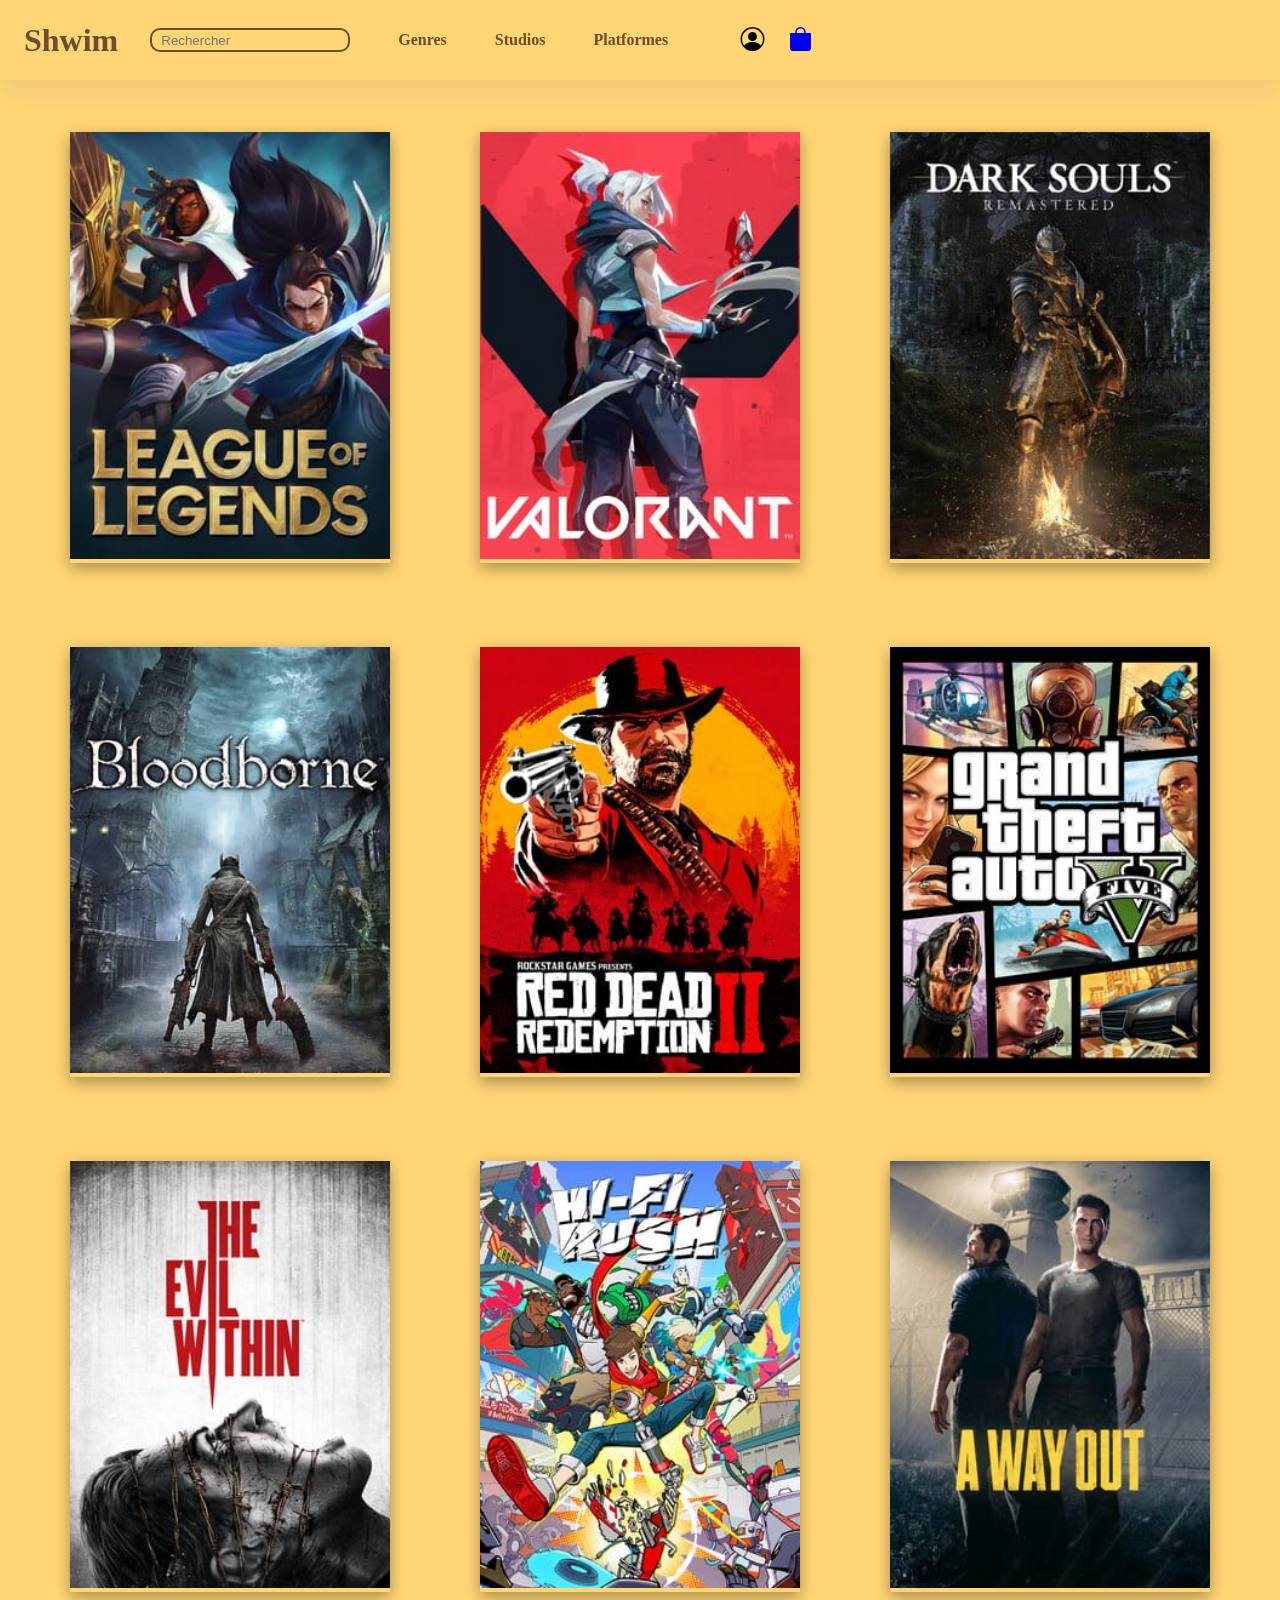
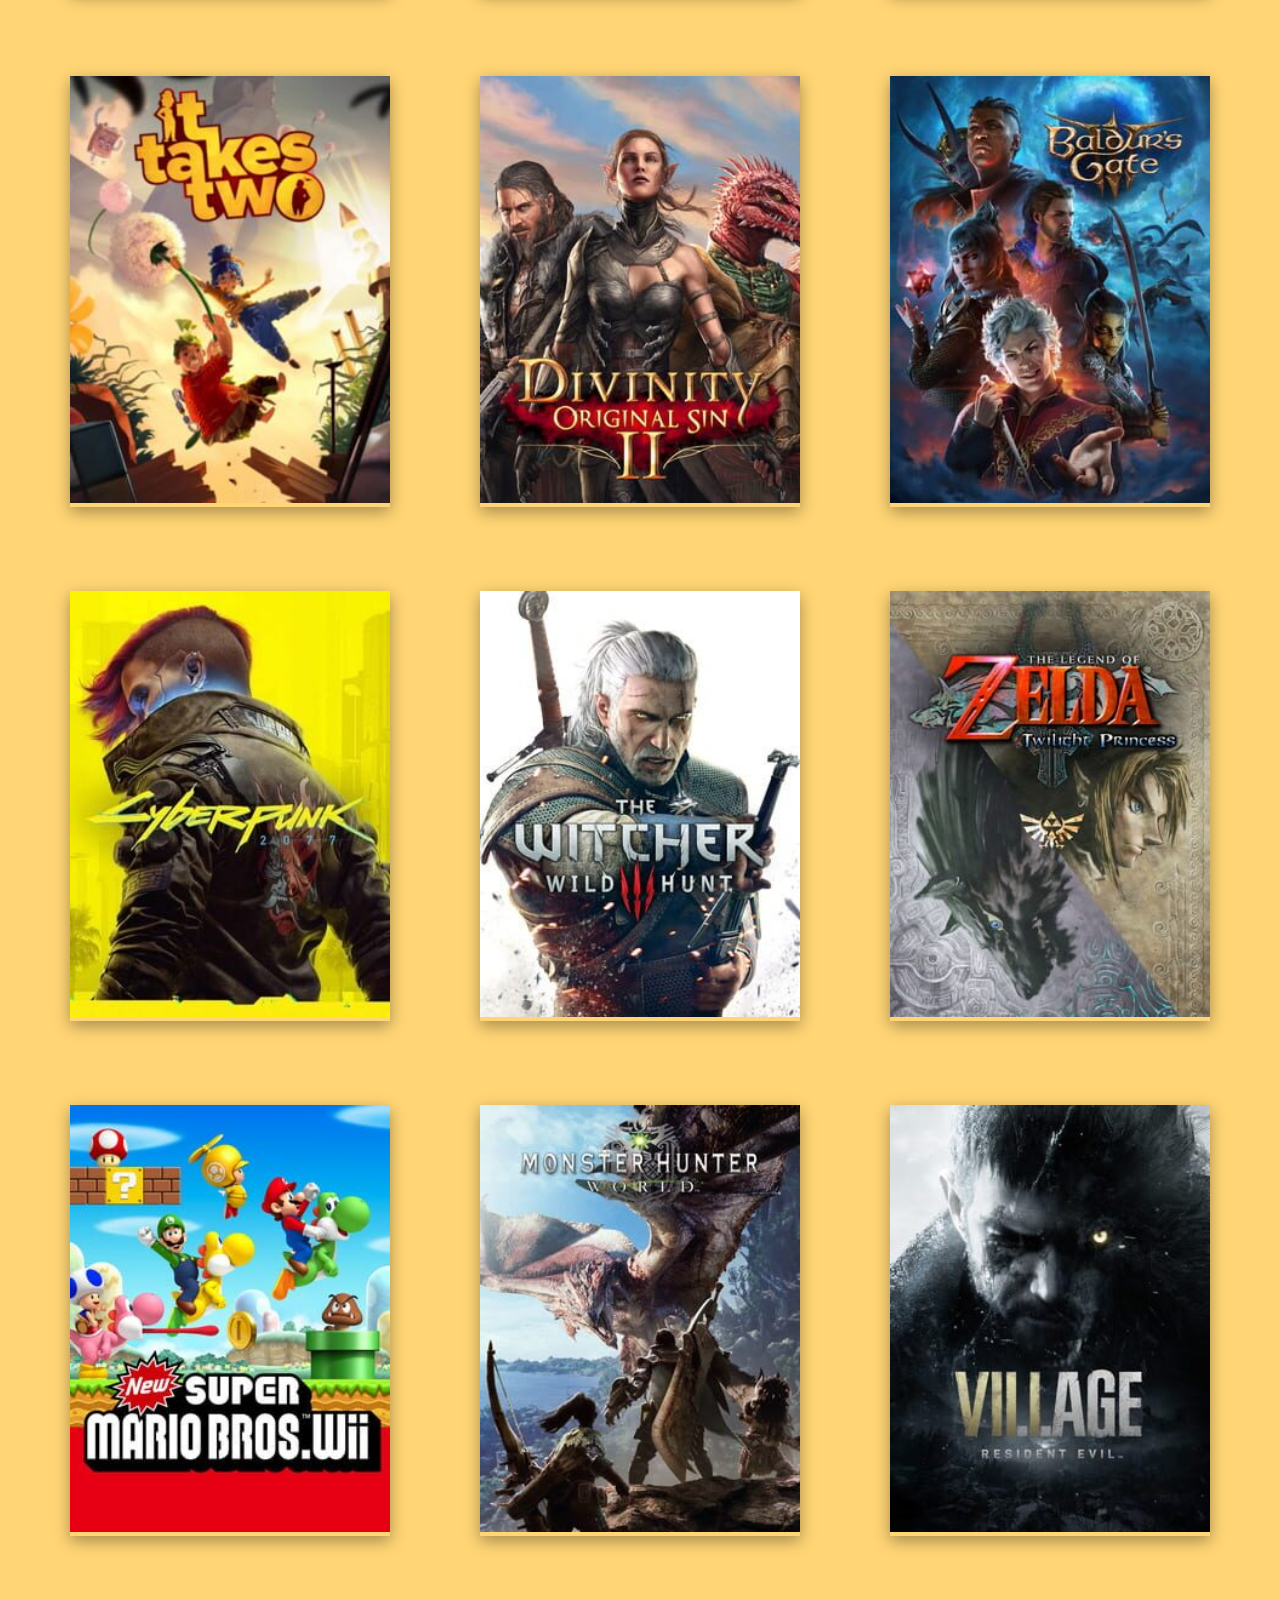
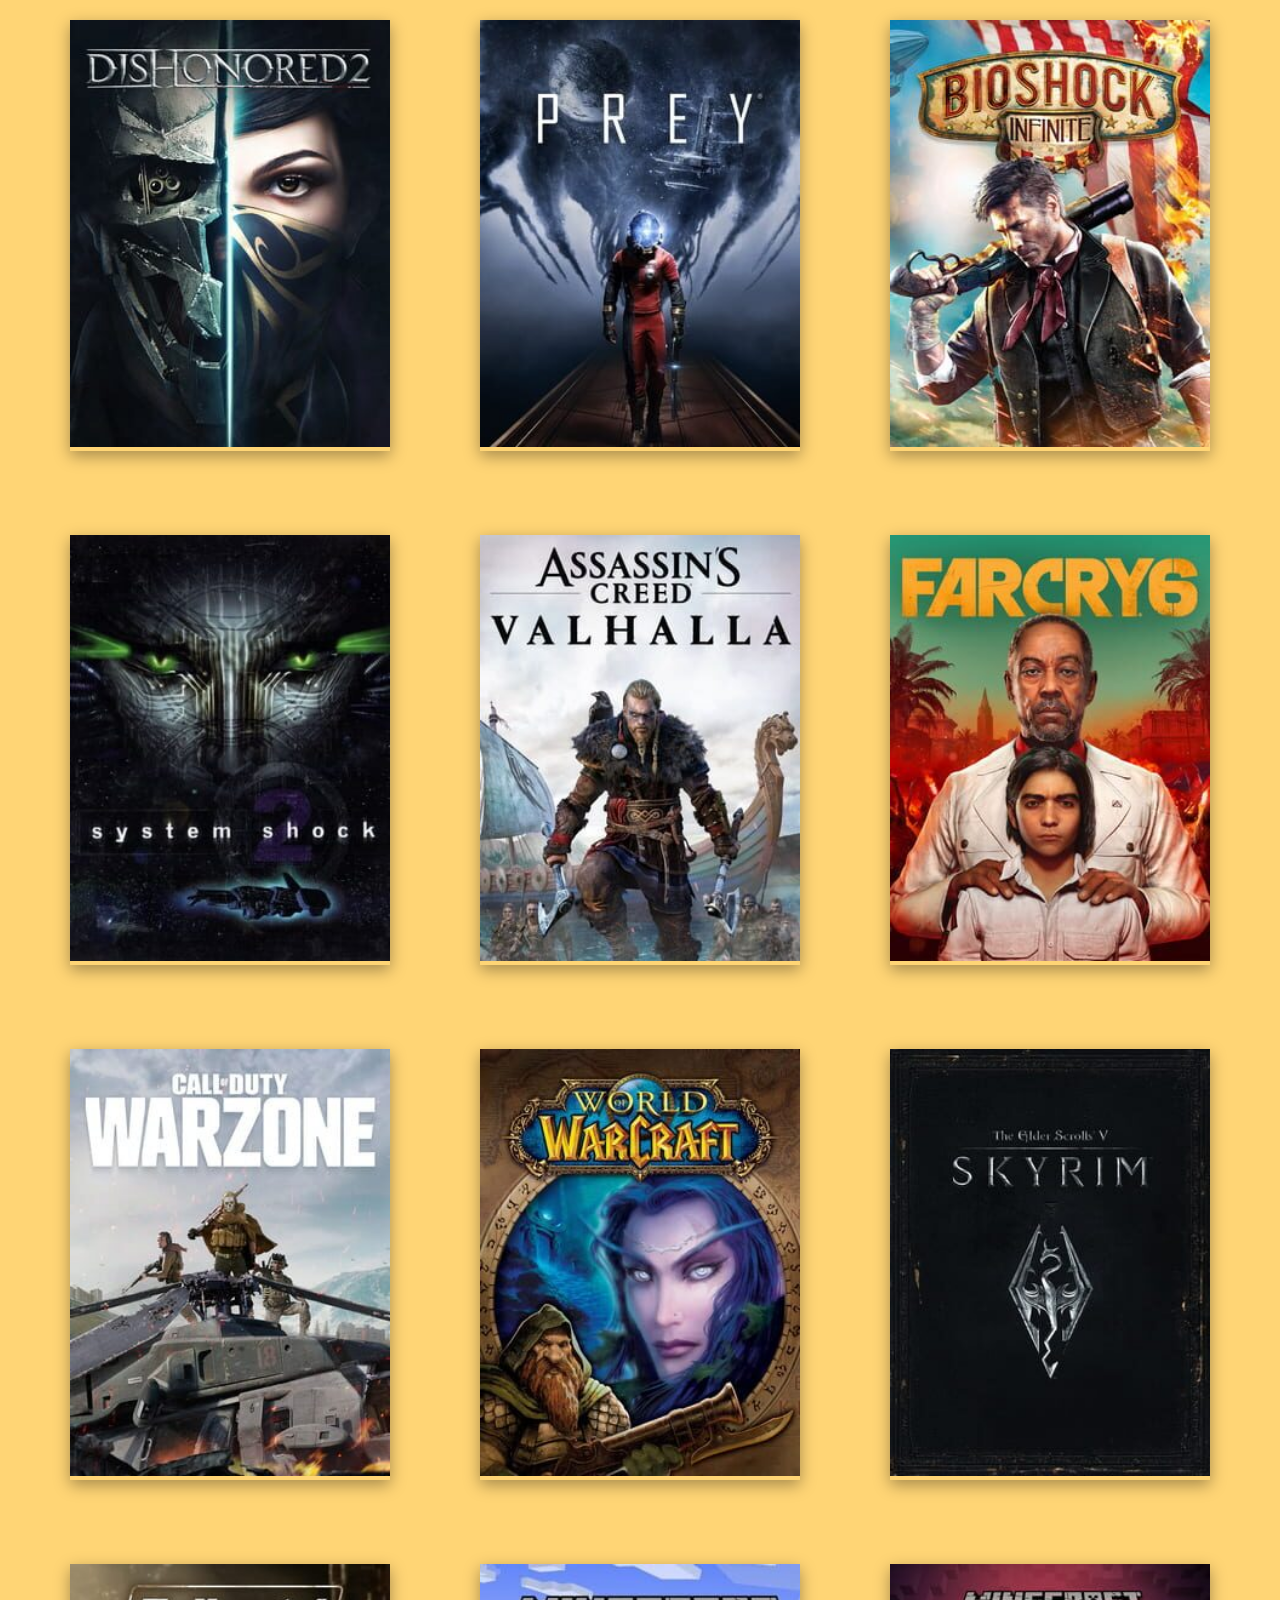
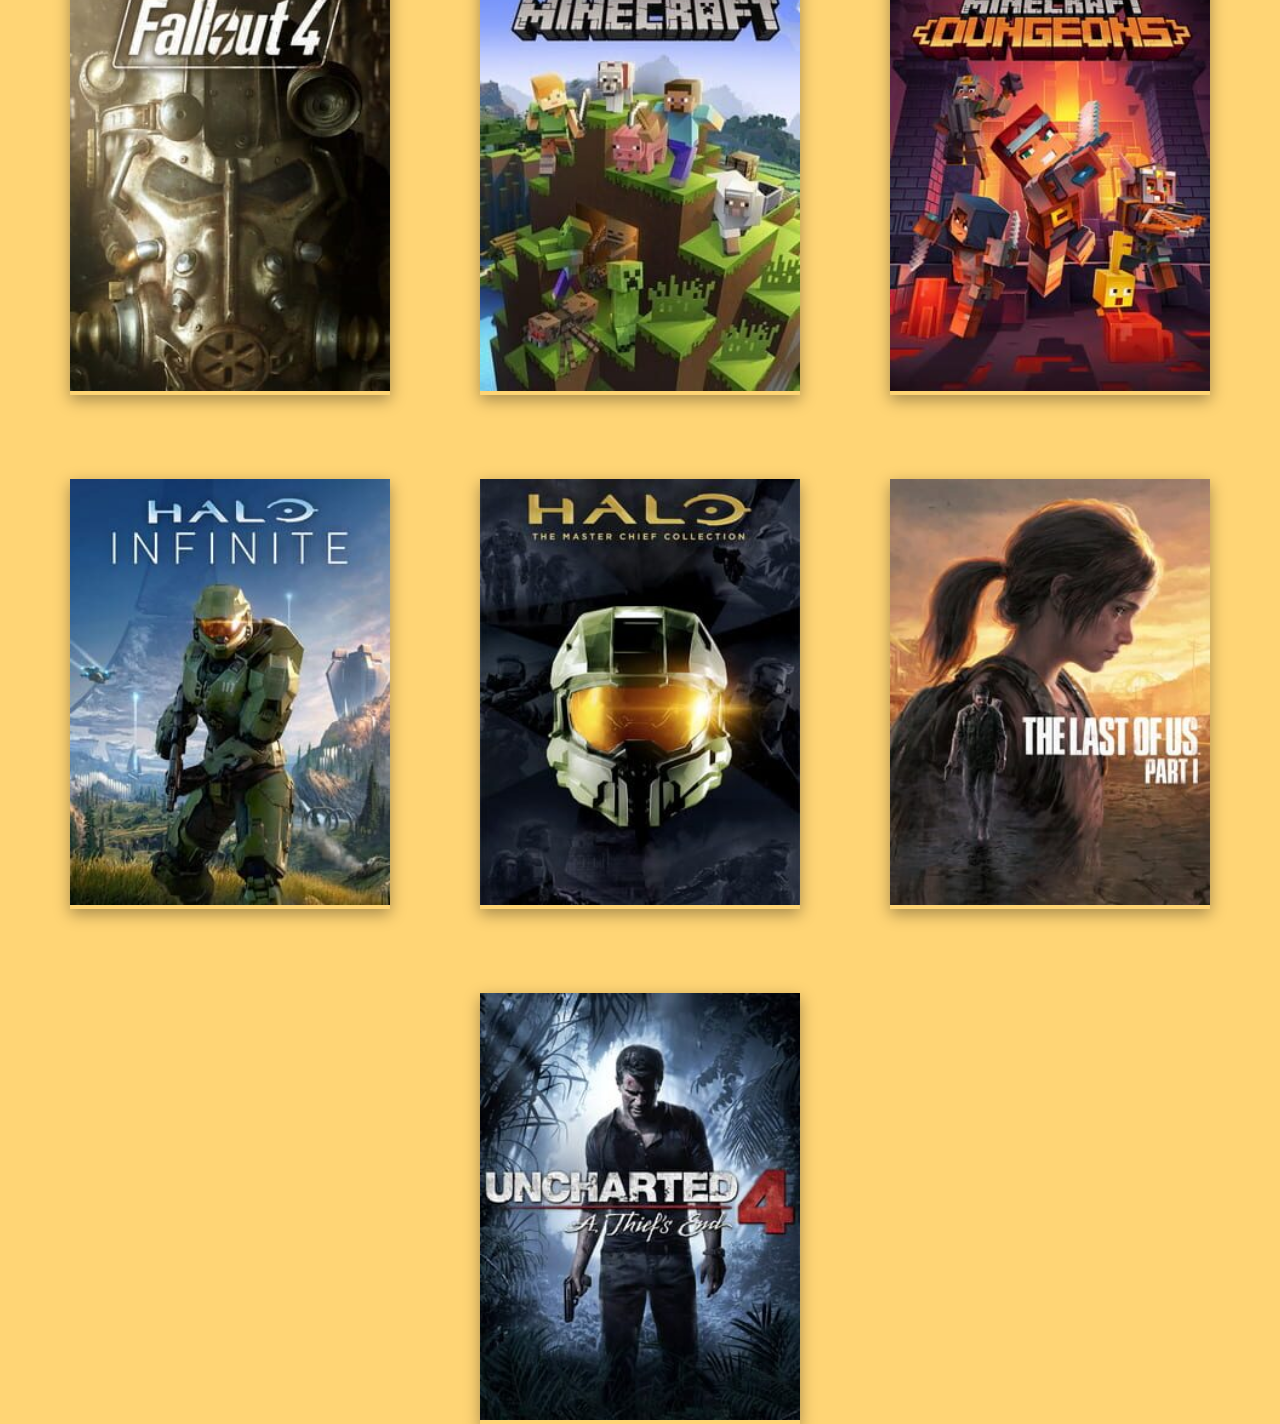
<file: index.html>
<!DOCTYPE html>
<html lang="fr">
<head>
    <meta charset="UTF-8">
    <meta name="viewport" content="width=device-width, initial-scale=1.0">
    <link rel="stylesheet" href="https://cdn.jsdelivr.net/npm/bootstrap-icons@1.11.2/font/bootstrap-icons.min.css">
    <script src="https://cdn.jsdelivr.net/npm/bootstrap@5.3.2/dist/js/bootstrap.bundle.min.js" integrity="sha384-C6RzsynM9kWDrMNeT87bh95OGNyZPhcTNXj1NW7RuBCsyN/o0jlpcV8Qyq46cDfL" crossorigin="anonymous"></script>
    <link rel="stylesheet" href="assets/CSS/accueil.css">
    <title>Document</title>
</head>
<body>
    <div class="header-container">
        <header class="header">
           <h1 class="logo">Shwim</h1>
            <label for="search"></label>
            <input type="text" id="search" placeholder="Rechercher">
            <nav class="nav">
                <li>Genres</li>
                <li>Studios</li>
                <li>Platformes</li>
            </nav>
            <div class="profil-list">
                 <i class="bi bi-person-circle"></i>
                  <a href="panier.html"><i id="panier" class="bi bi-bag-fill"></i></a>
            </div>
        </header>
    </div>
    

    <div id="infos" class="card-container"></div>
    <script src="assets/JS/index.js"></script>
 
    
</body>
</html>
</file>
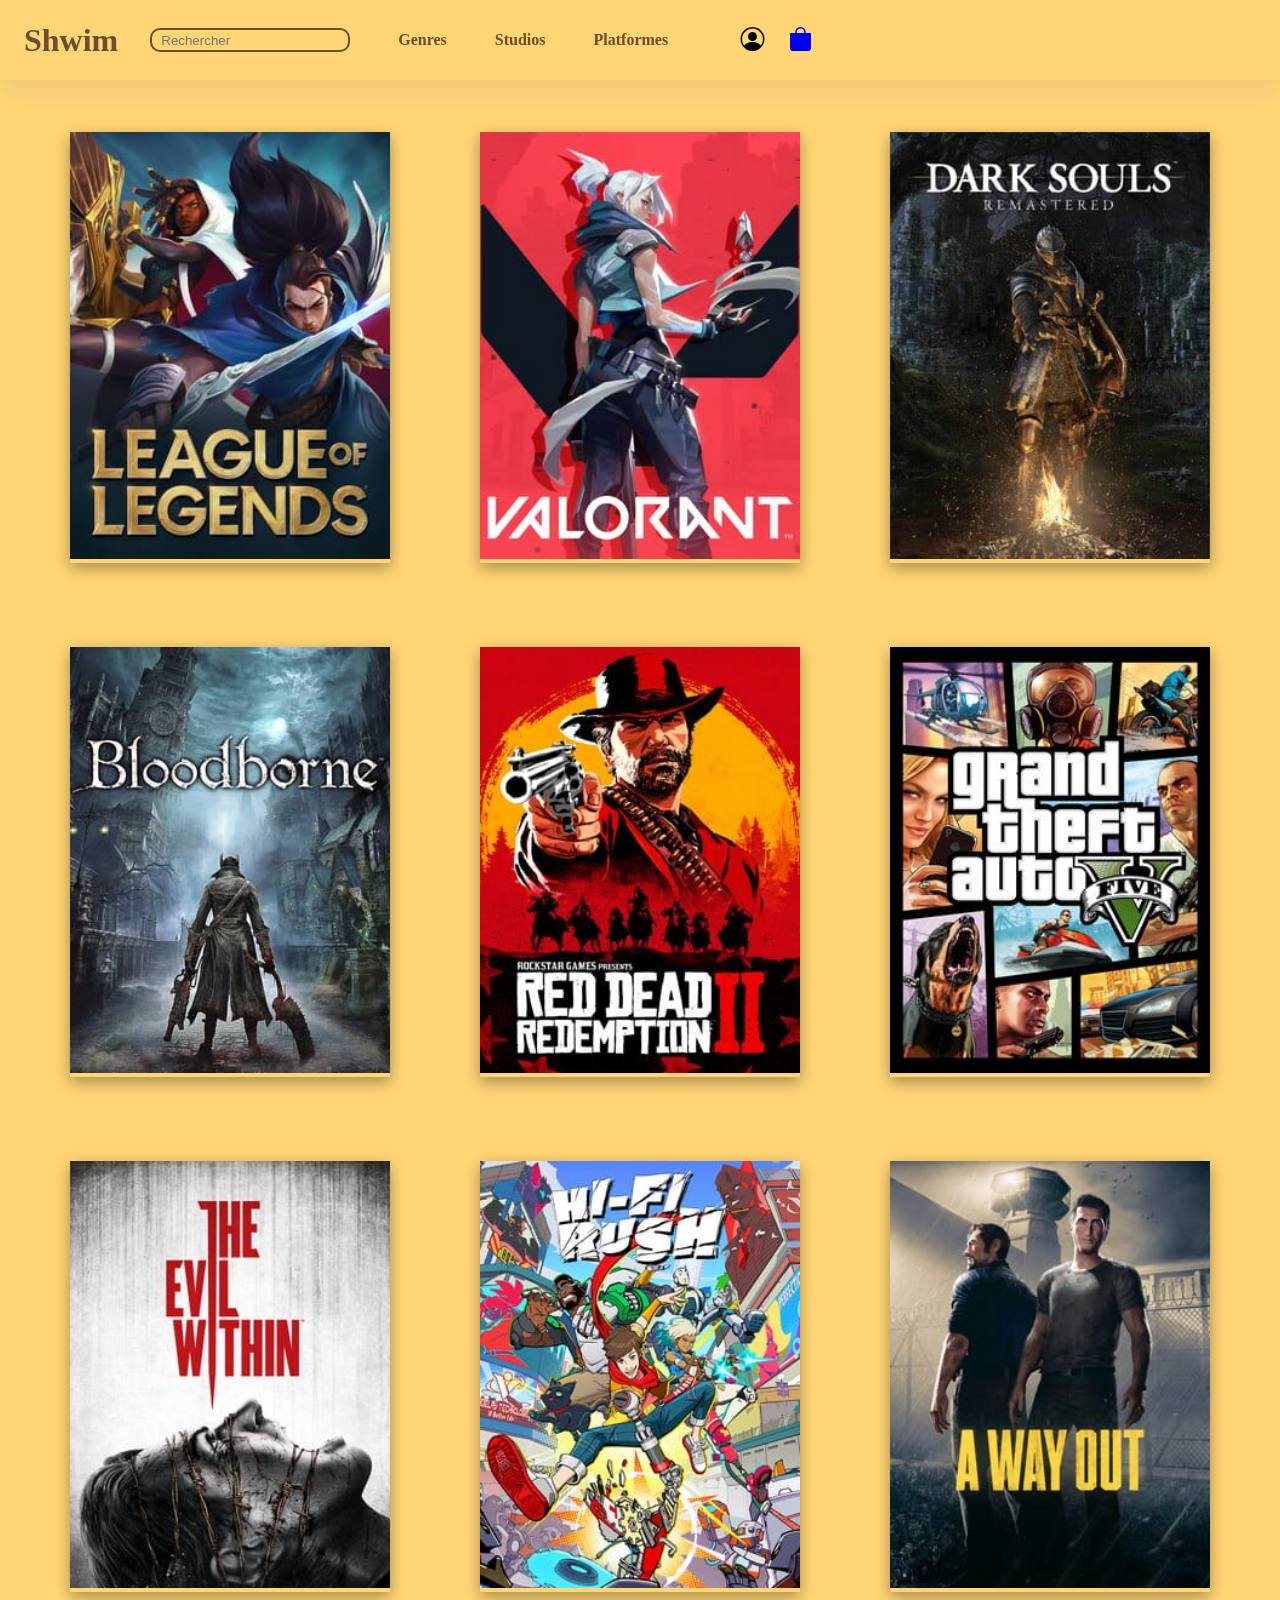
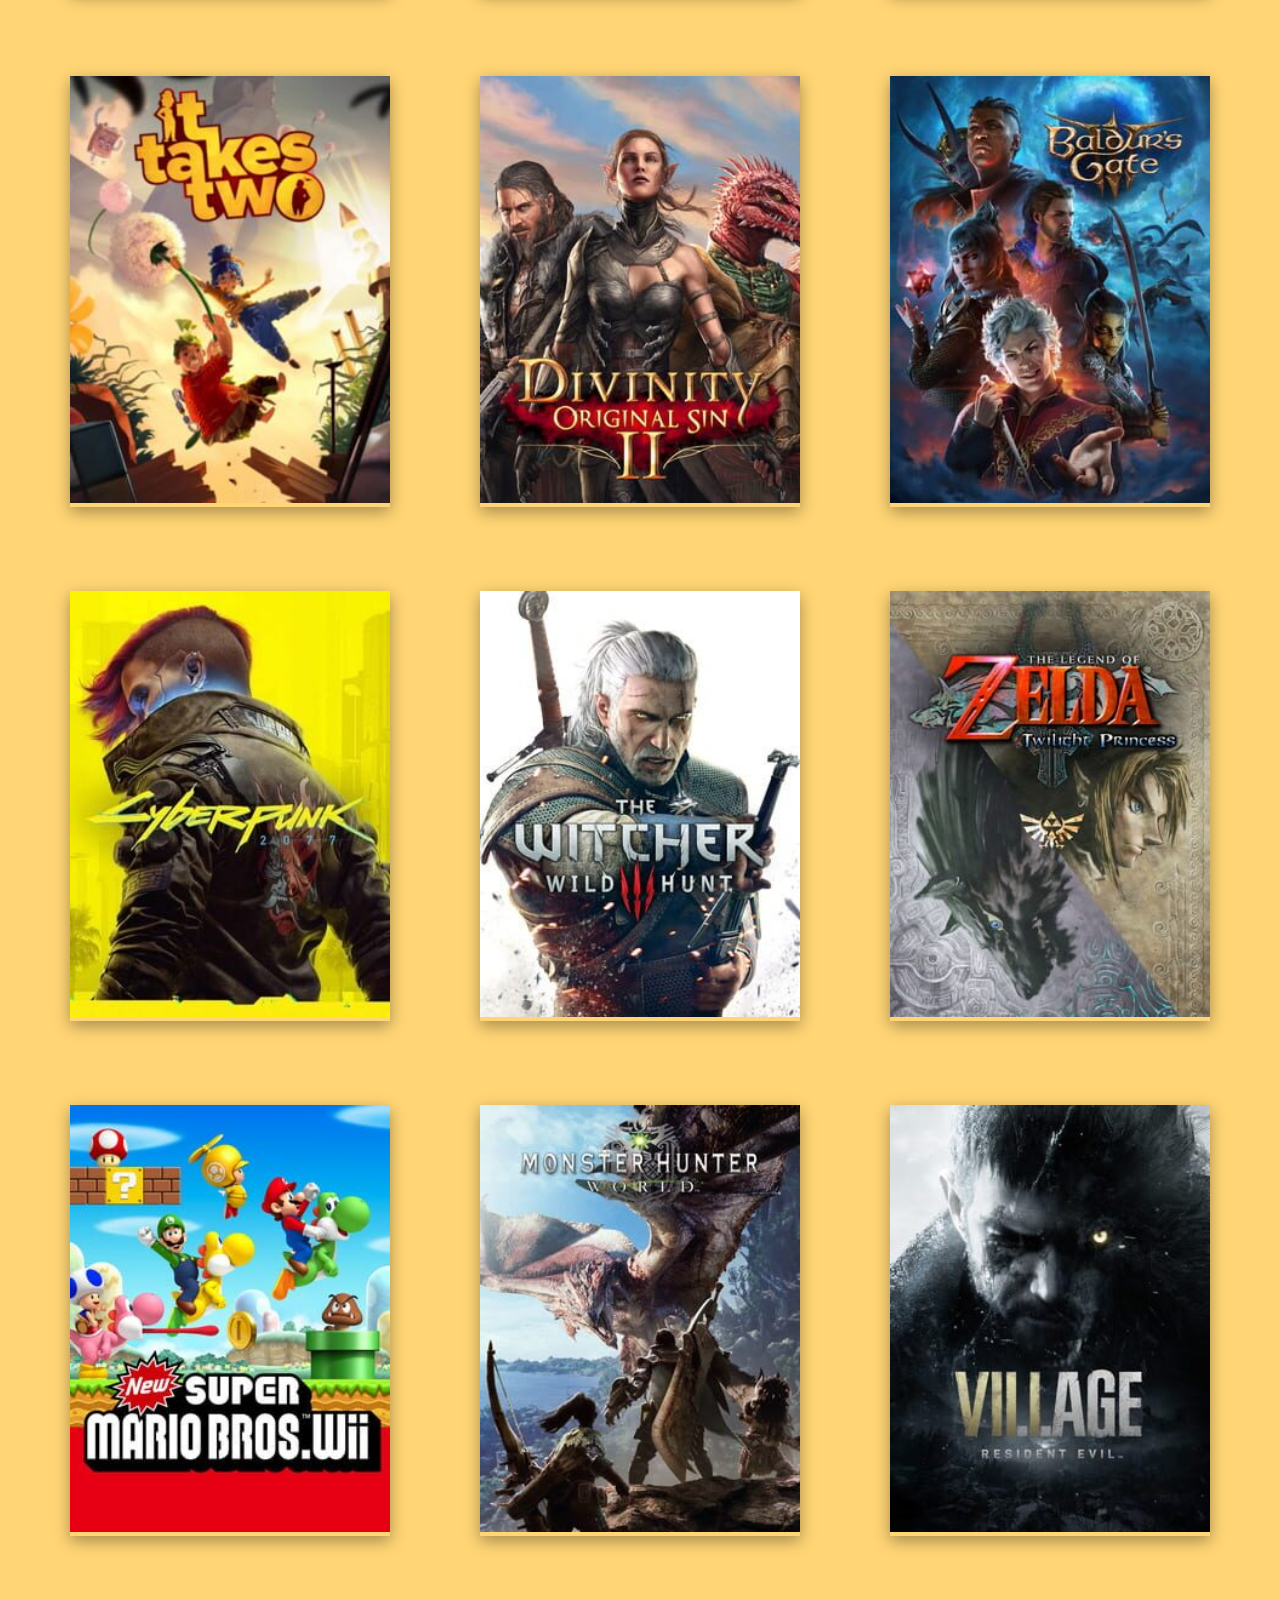
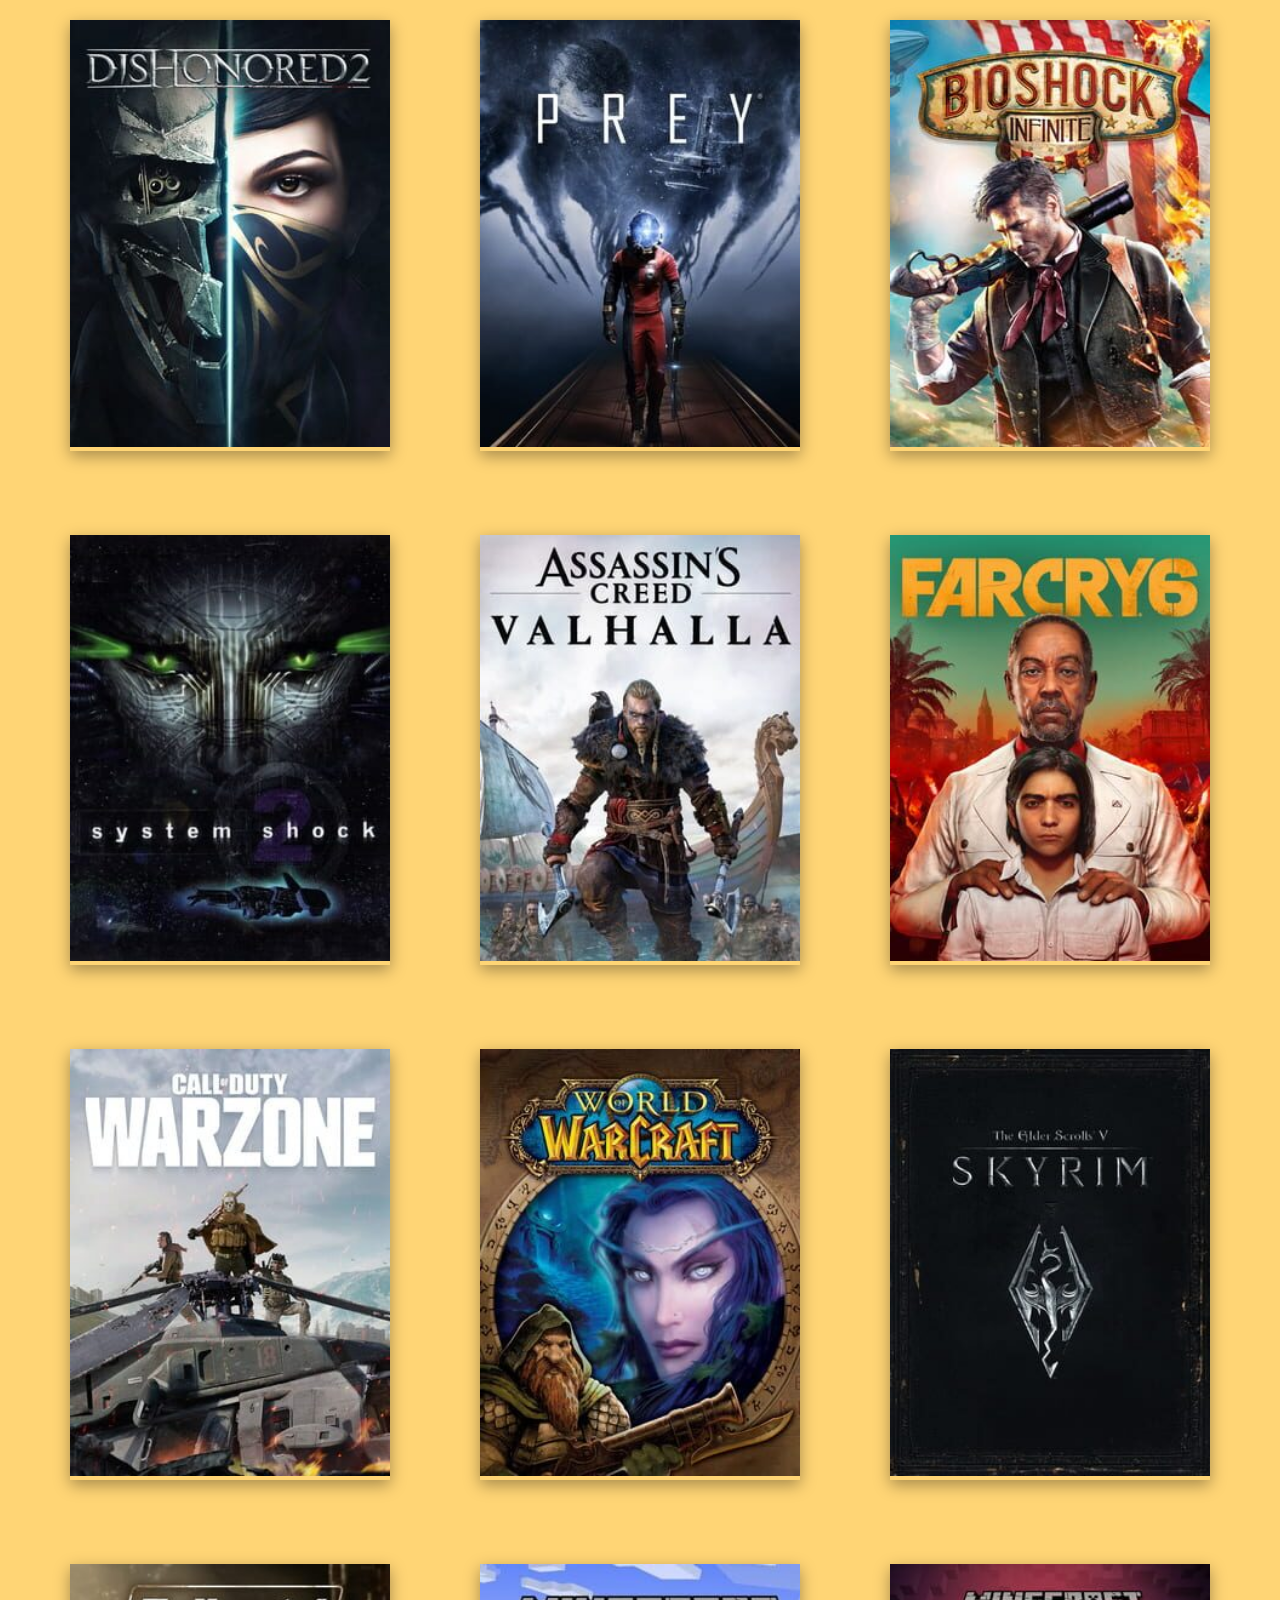
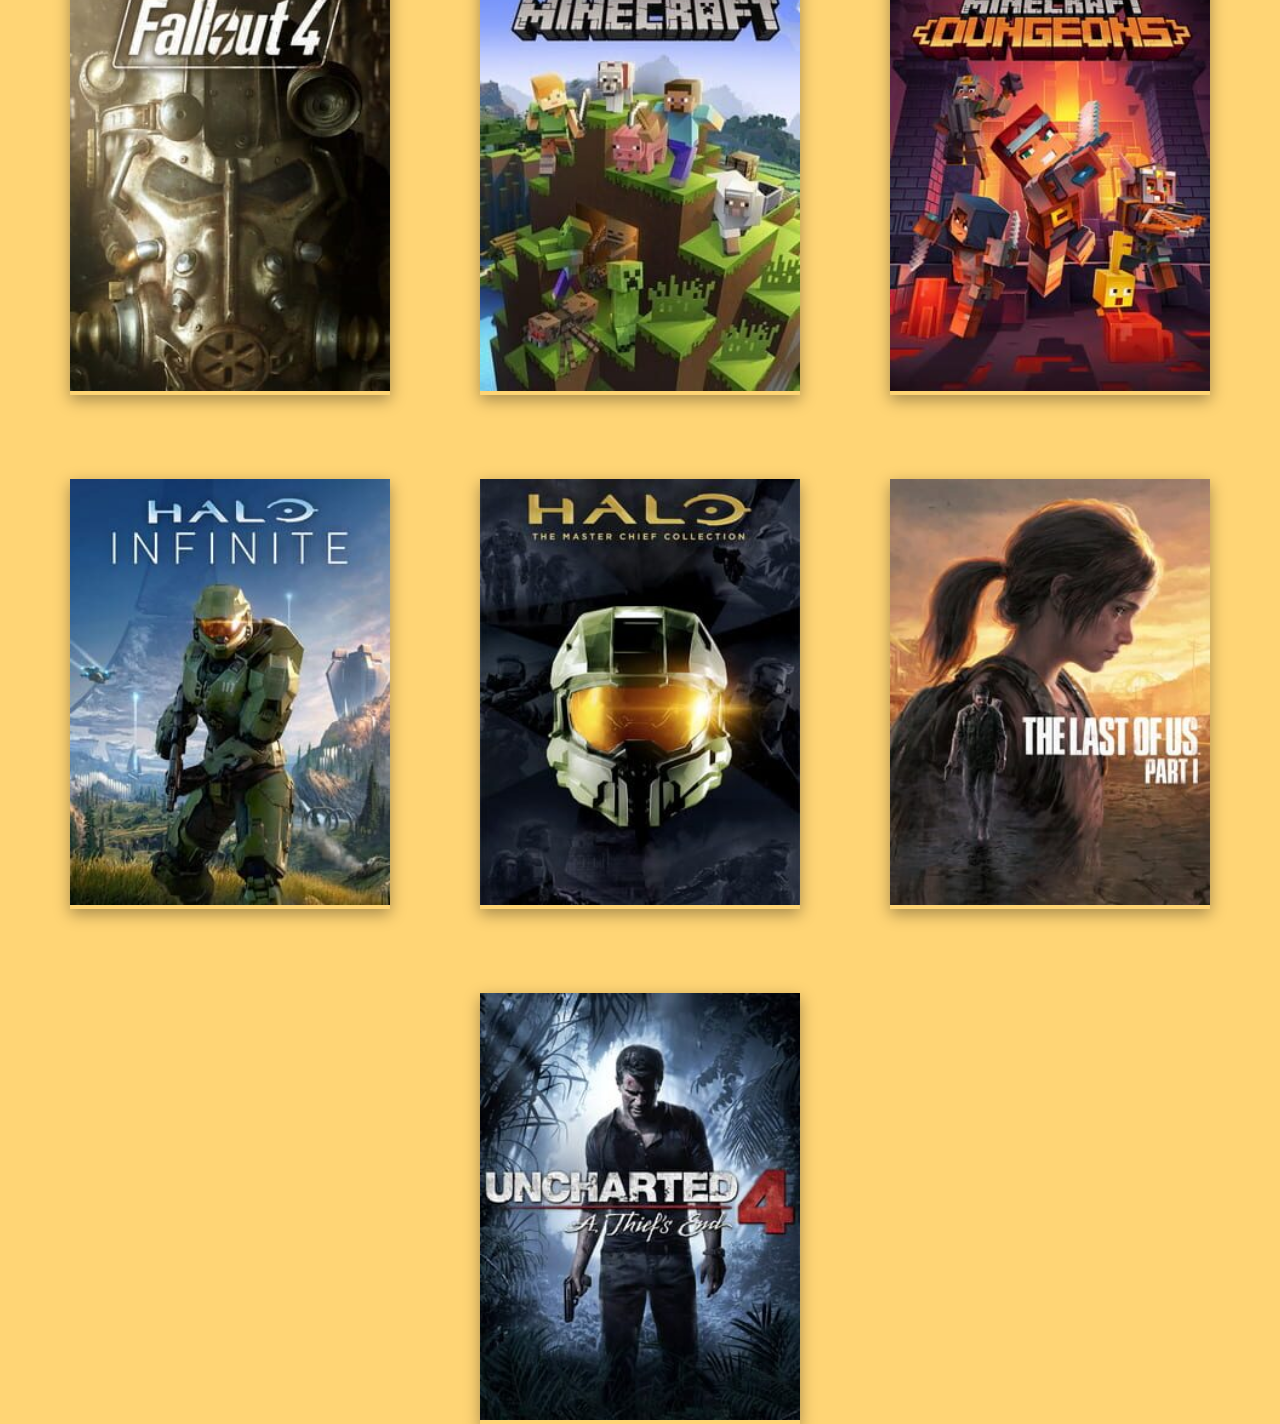
<file: jeu.html>
<!DOCTYPE html>
<html lang="fr">
<head>
    <meta charset="UTF-8">
    <meta name="viewport" content="width=device-width, initial-scale=1.0">
    <link rel="stylesheet" href="https://cdn.jsdelivr.net/npm/bootstrap-icons@1.11.2/font/bootstrap-icons.min.css">
    <script src="https://cdn.jsdelivr.net/npm/bootstrap@5.3.2/dist/js/bootstrap.bundle.min.js" integrity="sha384-C6RzsynM9kWDrMNeT87bh95OGNyZPhcTNXj1NW7RuBCsyN/o0jlpcV8Qyq46cDfL" crossorigin="anonymous"></script>
    <link rel="stylesheet" href="assets/CSS/jeu.css">
    <title>Details du Jeu</title>
</head>
<body>

    <div class="header-container">
        <header class="header">
            <a href="index.html"><h1 class="logo">Shwim</h1></a>
            <label for="search"></label>
            <input type="text" id="search" placeholder="Rechercher">
            <nav class="nav">
                <li>Genres</li>
                <li>Studios</li>
                <li>Platformes</li>
            </nav>
            <div class="profil-list">
                 <i class="bi bi-person-circle"></i>
                  <a href="panier.html"><i id="panier" class="bi bi-bag-fill"></i></a>
            </div>
        </header>
    </div>

    <div id="game-details" class="details-container">
        
            
        
    </div>
    <script src="assets/JS/jeu.js"></script>
</body>
</html>
</file>
<file: assets/CSS/accueil.css>
*{
    margin: 0;
    padding: 0;
}

body{
    width: 100%;
    height: auto;
    background-color: #FFD575;
}

.header-container{
    display: flex;
    width: 100%;
    height: 3rem;
}

.header{
    display: flex;
    position: fixed;
    width: 100%;
    height: 5rem;
    background-color: black;
    backdrop-filter: blur(10px);
    box-shadow: rgba(149, 157, 165, 0.2) 0px 8px 24px;
    display: flex;
    align-items: center;
    background-color: transparent;
}

.logo{
    margin-left: 1.5rem;
    color: #694E2D;
}

#search{
    margin-left: 2rem;
    border-radius: 10px;
    height: 20px;
    padding: 0 10px 0 9px;
    background-color: transparent;
    border: 2px solid #694E2D;
}

.nav{
    display: flex;
    flex-direction: row;
    justify-content: space-between;
}

li{
    list-style: none;
    margin-left: 3rem;
    text-decoration: none;
    font-weight: bolder;
    color: #694E2D;
}

.profil-list{
    display: flex;
    margin-left: 3rem;
    font-size: 1.5rem ;
}

i{
    margin-left: 1.5rem;
}
i:hover{
    color: orangered;
}

.card-container {
    margin-top: 20px;
    display: flex;
    flex-wrap: wrap;
    justify-content: space-evenly;
    gap: 20px;
    box-sizing: border-box;
    transition: transform 0.3s ease; 
}

.card {
    margin-top: 4rem;
    width: 20rem;
    text-align: center;
    box-shadow: rgba(0, 0, 0, 0.35) 0px 5px 15px;
    transition: transform 0.3s;
    cursor: pointer;
  }

.card:hover {
    transform: scale(1.05); 
}

.card a {
    display: block;
    text-decoration: none;
    color: inherit;
}

.card img {
    width: 100%;
    height: auto;
}

.card-container {
    margin-top: 20px;
    text-align: center;
}
</file>
<file: assets/CSS/jeu.css>
.card {
    margin-top: 4rem;
    display: flex;
    width: 150vh;
    height: 60vh;
    margin: 0 auto;
    border: 1px solid #694E2D;
    border-radius: 8px;
    overflow: hidden;
    box-shadow: 0 0 10px rgba(0, 0, 0, 0.1);
}

.image-container {
    padding: 20px;
    background-color: #FFD575;
}

.image-container img {
    width: 41vh;
    border-radius: 8px;
}

.details-container {
    margin-top: 4rem;
    flex: 1;
    padding: 2vh;
    text-align: left;
}

.details-container h2 {
    color: #333;
    font-size: 24px;
    margin-bottom: 10px;
}

.details-container p {
    color: #666;
    font-size: 16px;
    line-height: 1.6;
    margin-bottom: 10px;
}

.details-container p.price {
    color: #000000;
    font-weight: bold;
}

.details-container p.studio {
    color: #4caf50;
}

.details-container p.platform {
    color: #2196f3;
}

.details-container button.add-to-cart-btn {
    background-color: #694E2D;
    color: #fff;
    margin-right: 0.5rem;
    padding: 10px 20px;
    font-size: 16px;
    border: none;
    border-radius: 4px;
    cursor: pointer;
    transition: transform 0.3s;
    cursor: pointer;
  }


.details-container button.add-to-cart-btn:hover {
    transform: scale(1.05);
}








*{
    margin: 0;
    padding: 0;
}

body{
    width: 100%;
    height: auto;
}

body{
    width: 100%;
    height: auto;
    background-color: #FFD575;
}

.header-container{
    display: flex;
    width: 100%;
    height: 3rem;
}

.header{
    display: flex;
    position: fixed;
    width: 100%;
    height: 5rem;
    background-color: black;
    backdrop-filter: blur(10px);
    box-shadow: rgba(149, 157, 165, 0.2) 0px 8px 24px;
    display: flex;
    align-items: center;
    background-color: transparent;
}

.logo{
    margin-left: 1.5rem;
    color: #694E2D;
}

#search{
    margin-left: 2rem;
    border-radius: 10px;
    height: 20px;
    padding: 0 10px 0 9px;
    background-color: transparent;
    border: 2px solid #694E2D;
}

.nav{
    display: flex;
    flex-direction: row;
    justify-content: space-between;
}

li{
    list-style: none;
    margin-left: 3rem;
    text-decoration: none;
    font-weight: bolder;
    color: #694E2D;
}

.profil-list{
    display: flex;
    margin-left: 3rem;
    font-size: 1.5rem ;
}

i{
    margin-left: 1.5rem;
}
i:hover{
    color: orangered;
}
.details-container button.view-reviews-btn {
    background-color: orangered;
    color: #fff;
    padding: 10px 20px;
    font-size: 16px;
    border: none;
    border-radius: 4px;
    cursor: pointer;
    transition: transform 0.3s;
    cursor: pointer; 
}

.details-container button.view-reviews-btn:hover {
    transform: scale(1.05);
}

.details-container .reviews-container {
    display: none;
    margin-top: 10px;
}

.details-container .reviews-container p {
    color: #333;
    font-size: 14px;
    line-height: 1.4;
    margin-bottom: 8px;
}
</file>
